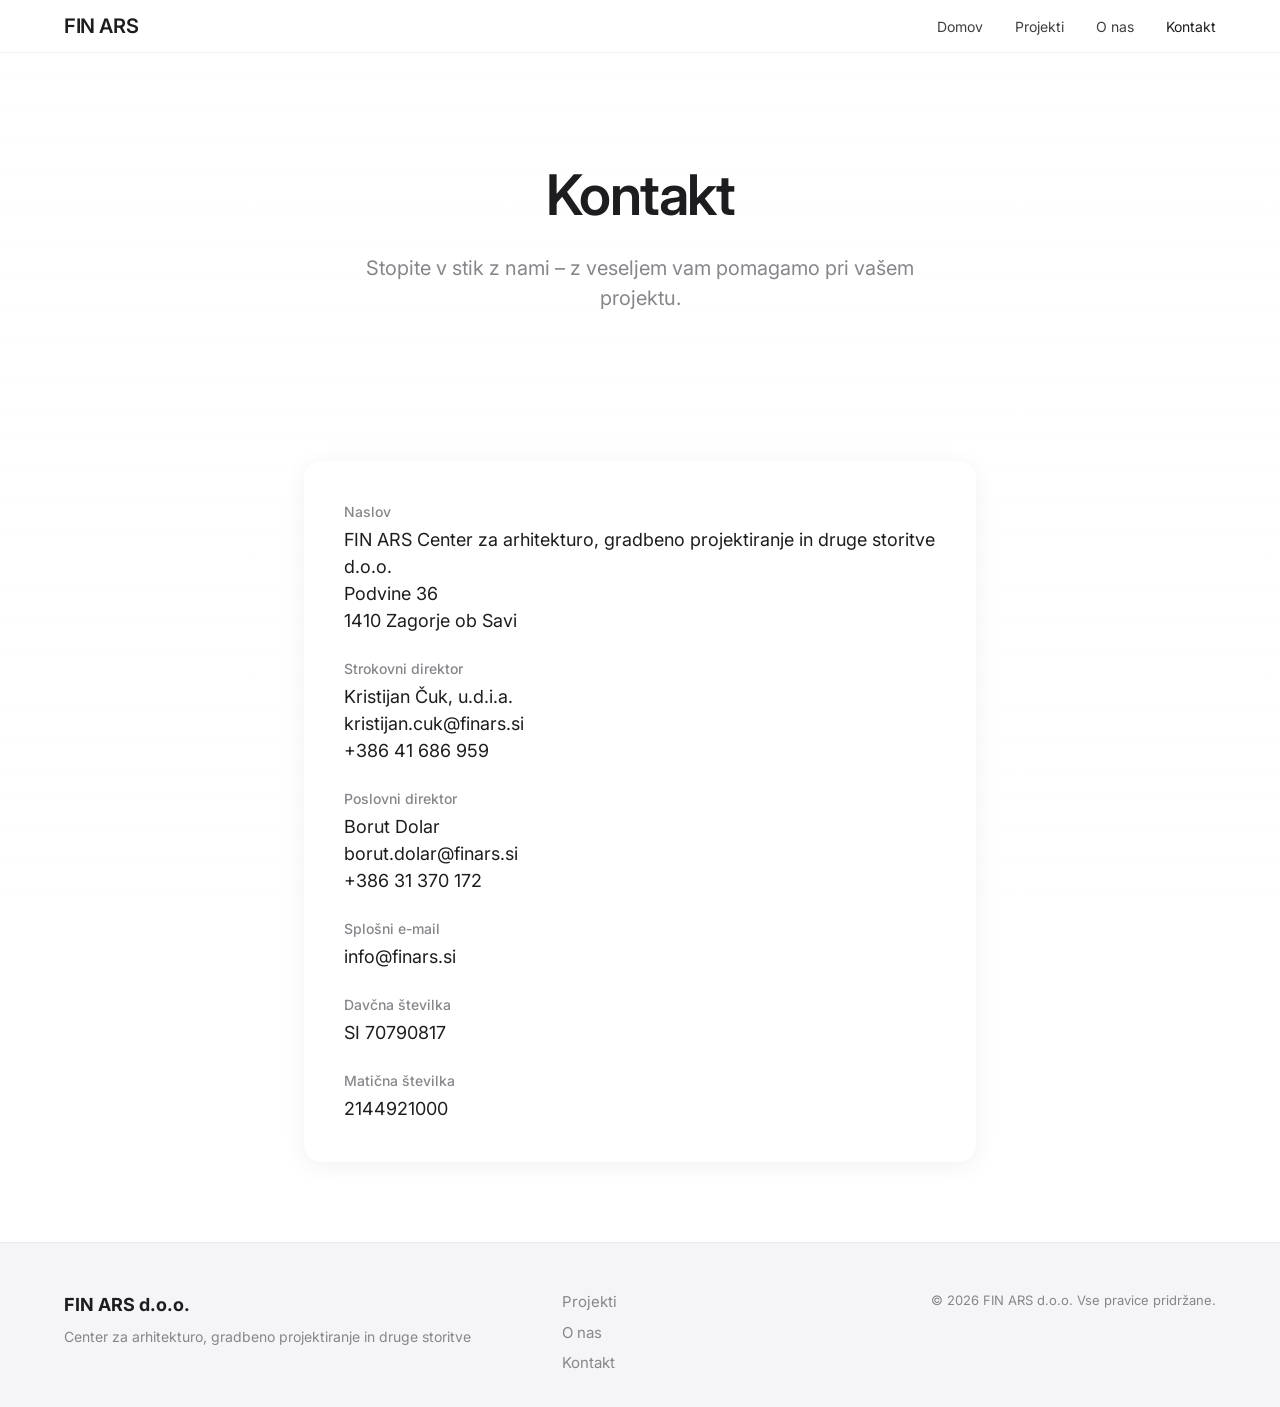
<file: kontakt.html>
<!DOCTYPE html>
<html lang="sl">
<head>
  <meta charset="UTF-8">
  <meta name="viewport" content="width=device-width, initial-scale=1.0">
  <title>Kontakt – FIN ARS</title>
  <link rel="stylesheet" href="css/style.css">
  <link href="https://fonts.googleapis.com/css2?family=Inter:wght@300;400;500;600;700&display=swap" rel="stylesheet">
</head>
<body>
  <div class="bg-slideshow">
    <div class="bg-slide active" style="background-image: url('https://images.unsplash.com/photo-1487958449943-2429e8be8625?auto=format&fit=crop&w=1920&q=80')"></div>
  </div>
  <div class="bg-overlay"></div>
  <header class="site-header">
    <div class="container header-inner">
      <a href="index.html" class="logo">FIN ARS</a>
      <nav class="main-nav">
        <a href="index.html">Domov</a>
        <a href="projekti.html">Projekti</a>
        <a href="o-nas.html">O nas</a>
        <a href="kontakt.html" class="active">Kontakt</a>
      </nav>
      <button class="menu-toggle" aria-label="Meni"><span></span><span></span><span></span></button>
    </div>
  </header>
  <main>
    <section class="page-hero">
      <div class="container">
        <h1>Kontakt</h1>
        <p class="section-lead">Stopite v stik z nami – z veseljem vam pomagamo pri vašem projektu.</p>
      </div>
    </section>
    <section class="page-content container">
      <div class="contact-card">
        <div class="contact-item"><strong>Naslov</strong><span>FIN ARS Center za arhitekturo, gradbeno projektiranje in druge storitve d.o.o.<br>Podvine 36<br>1410 Zagorje ob Savi</span></div>
        <div class="contact-item"><strong>Strokovni direktor</strong><span>Kristijan Čuk, u.d.i.a.<br><a href="mailto:kristijan.cuk@finars.si">kristijan.cuk@finars.si</a><br>+386 41 686 959</span></div>
        <div class="contact-item"><strong>Poslovni direktor</strong><span>Borut Dolar<br><a href="mailto:borut.dolar@finars.si">borut.dolar@finars.si</a><br>+386 31 370 172</span></div>
        <div class="contact-item"><strong>Splošni e-mail</strong><a href="mailto:info@finars.si">info@finars.si</a></div>
        <div class="contact-item"><strong>Davčna številka</strong><span>SI 70790817</span></div>
        <div class="contact-item"><strong>Matična številka</strong><span>2144921000</span></div>
      </div>
    </section>
  </main>
  <footer class="site-footer">
    <div class="container footer-inner">
      <div class="footer-brand"><strong>FIN ARS d.o.o.</strong><p>Center za arhitekturo, gradbeno projektiranje in druge storitve</p></div>
      <div class="footer-links"><a href="projekti.html">Projekti</a><a href="o-nas.html">O nas</a><a href="kontakt.html">Kontakt</a></div>
      <div class="footer-copy"><p>© 2026 FIN ARS d.o.o. Vse pravice pridržane.</p></div>
    </div>
  </footer>
  <script src="js/main.js"></script>
</body>
</html>
</file>
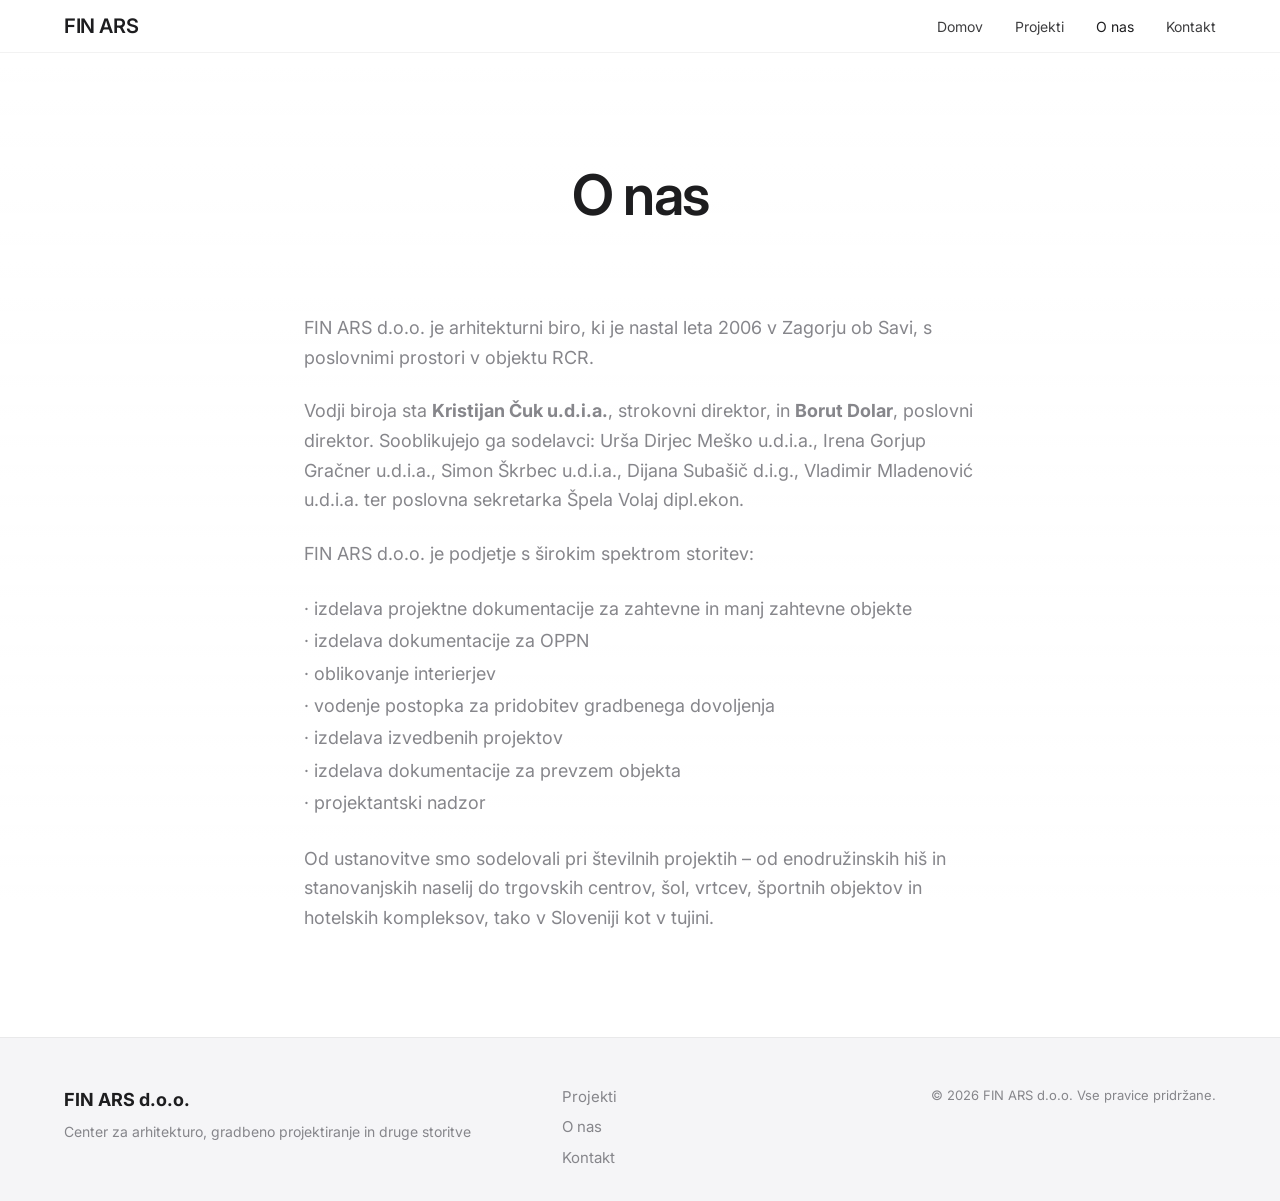
<file: o-nas.html>
<!DOCTYPE html>
<html lang="sl">
<head>
  <meta charset="UTF-8">
  <meta name="viewport" content="width=device-width, initial-scale=1.0">
  <title>O nas – FIN ARS</title>
  <link rel="stylesheet" href="css/style.css">
  <link href="https://fonts.googleapis.com/css2?family=Inter:wght@300;400;500;600;700&display=swap" rel="stylesheet">
</head>
<body>
  <div class="bg-slideshow">
    <div class="bg-slide active" style="background-image: url('https://images.unsplash.com/photo-1487958449943-2429e8be8625?auto=format&fit=crop&w=1920&q=80')"></div>
    <div class="bg-slide" style="background-image: url('https://images.unsplash.com/photo-1511818966892-d7d671e672a2?auto=format&fit=crop&w=1920&q=80')"></div>
  </div>
  <div class="bg-overlay"></div>
  <header class="site-header">
    <div class="container header-inner">
      <a href="index.html" class="logo">FIN ARS</a>
      <nav class="main-nav">
        <a href="index.html">Domov</a>
        <a href="projekti.html">Projekti</a>
        <a href="o-nas.html" class="active">O nas</a>
        <a href="kontakt.html">Kontakt</a>
      </nav>
      <button class="menu-toggle" aria-label="Meni"><span></span><span></span><span></span></button>
    </div>
  </header>
  <main>
    <section class="page-hero"><div class="container"><h1>O nas</h1></div></section>
    <section class="page-content container">
      <p>FIN ARS d.o.o. je arhitekturni biro, ki je nastal leta 2006 v Zagorju ob Savi, s poslovnimi prostori v objektu RCR.</p>
      <p>Vodji biroja sta <strong>Kristijan Čuk u.d.i.a.</strong>, strokovni direktor, in <strong>Borut Dolar</strong>, poslovni direktor. Sooblikujejo ga sodelavci: Urša Dirjec Meško u.d.i.a., Irena Gorjup Gračner u.d.i.a., Simon Škrbec u.d.i.a., Dijana Subašič d.i.g., Vladimir Mladenović u.d.i.a. ter poslovna sekretarka Špela Volaj dipl.ekon.</p>
      <p>FIN ARS d.o.o. je podjetje s širokim spektrom storitev:</p>
      <ul style="list-style: none; margin: 1.5rem 0; color: var(--gray); font-size: 1.125rem; line-height: 1.8;">
        <li>· izdelava projektne dokumentacije za zahtevne in manj zahtevne objekte</li>
        <li>· izdelava dokumentacije za OPPN</li>
        <li>· oblikovanje interierjev</li>
        <li>· vodenje postopka za pridobitev gradbenega dovoljenja</li>
        <li>· izdelava izvedbenih projektov</li>
        <li>· izdelava dokumentacije za prevzem objekta</li>
        <li>· projektantski nadzor</li>
      </ul>
      <p>Od ustanovitve smo sodelovali pri številnih projektih – od enodružinskih hiš in stanovanjskih naselij do trgovskih centrov, šol, vrtcev, športnih objektov in hotelskih kompleksov, tako v Sloveniji kot v tujini.</p>
    </section>
  </main>
  <footer class="site-footer">
    <div class="container footer-inner">
      <div class="footer-brand"><strong>FIN ARS d.o.o.</strong><p>Center za arhitekturo, gradbeno projektiranje in druge storitve</p></div>
      <div class="footer-links"><a href="projekti.html">Projekti</a><a href="o-nas.html">O nas</a><a href="kontakt.html">Kontakt</a></div>
      <div class="footer-copy"><p>© 2026 FIN ARS d.o.o. Vse pravice pridržane.</p></div>
    </div>
  </footer>
  <script src="js/main.js"></script>
</body>
</html>
</file>
<file: css/style.css>
/* FIN ARS – Modern Apple-inspired Design */
:root {
  --white: #ffffff;
  --off-white: #fafafa;
  --light-gray: #f5f5f7;
  --gray: #86868b;
  --dark: #1d1d1f;
  --black: #000000;
  --accent: #0071e3;
  --radius: 18px;
  --shadow: 0 4px 24px rgba(0,0,0,0.06);
  --transition: 0.4s cubic-bezier(0.25, 0.1, 0.25, 1);
  --font: 'Inter', -apple-system, BlinkMacSystemFont, 'Segoe UI', sans-serif;
}
*, *::before, *::after { box-sizing: border-box; margin: 0; padding: 0; }
html { scroll-behavior: smooth; font-size: 16px; }
body { font-family: var(--font); color: var(--dark); background: var(--white); line-height: 1.5; overflow-x: hidden; -webkit-font-smoothing: antialiased; }
img { max-width: 100%; height: auto; display: block; }
a { color: inherit; text-decoration: none; transition: opacity var(--transition); }
a:hover { opacity: 0.7; }
.container { width: 100%; max-width: 1200px; margin: 0 auto; padding: 0 24px; }
.bg-slideshow { position: fixed; inset: 0; z-index: -2; overflow: hidden; }
.bg-slide { position: absolute; inset: 0; background-size: cover; background-position: center; opacity: 0; transition: opacity 2.5s ease-in-out; transform: scale(1.05); }
.bg-slide.active { opacity: 1; transform: scale(1); transition: opacity 2.5s ease-in-out, transform 12s ease-out; }
.bg-overlay { position: fixed; inset: 0; z-index: -1; background: linear-gradient(180deg, rgba(255,255,255,0.92) 0%, rgba(255,255,255,0.88) 40%, rgba(255,255,255,0.95) 100%); pointer-events: none; }
.site-header { position: sticky; top: 0; z-index: 100; background: rgba(255,255,255,0.8); backdrop-filter: saturate(180%) blur(20px); -webkit-backdrop-filter: saturate(180%) blur(20px); border-bottom: 1px solid rgba(0,0,0,0.05); }
.header-inner { display: flex; align-items: center; justify-content: space-between; height: 52px; }
.logo { font-weight: 600; font-size: 1.25rem; letter-spacing: -0.02em; color: var(--dark); }
.main-nav { display: flex; gap: 2rem; }
.main-nav a { font-size: 0.875rem; font-weight: 400; color: var(--dark); opacity: 0.85; }
.main-nav a:hover, .main-nav a.active { opacity: 1; }
.menu-toggle { display: none; flex-direction: column; gap: 5px; background: none; border: none; cursor: pointer; padding: 4px; }
.menu-toggle span { width: 20px; height: 1.5px; background: var(--dark); transition: var(--transition); }
.hero { min-height: 85vh; display: flex; align-items: center; padding: 80px 0 60px; }
.hero-content { text-align: center; max-width: 800px; margin: 0 auto; }
.hero-title { font-size: clamp(2.75rem, 7vw, 5rem); font-weight: 600; letter-spacing: -0.04em; line-height: 1.05; margin-bottom: 1.25rem; color: var(--dark); }
.hero-subtitle { font-size: clamp(1.125rem, 2.5vw, 1.5rem); font-weight: 400; color: var(--gray); margin-bottom: 2.5rem; letter-spacing: -0.01em; }
.btn { display: inline-flex; align-items: center; justify-content: center; padding: 12px 28px; font-size: 1rem; font-weight: 500; border-radius: 980px; transition: all 0.3s ease; cursor: pointer; border: none; }
.btn-primary { background: var(--accent); color: white; }
.btn-primary:hover { background: #0077ed; opacity: 1; transform: scale(1.02); }
.btn-secondary { background: transparent; color: var(--accent); border: 1px solid rgba(0,113,227,0.3); }
.btn-secondary:hover { background: rgba(0,113,227,0.08); opacity: 1; }
.section { padding: 100px 0; }
.section-title { font-size: clamp(2rem, 4vw, 2.75rem); font-weight: 600; letter-spacing: -0.03em; margin-bottom: 0.75rem; text-align: center; }
.section-lead { font-size: 1.25rem; color: var(--gray); text-align: center; max-width: 600px; margin: 0 auto 3.5rem; }
.project-grid { display: grid; grid-template-columns: repeat(auto-fill, minmax(280px, 1fr)); gap: 28px; }
.project-card { background: var(--white); border-radius: var(--radius); overflow: hidden; box-shadow: var(--shadow); transition: transform 0.4s ease, box-shadow 0.4s ease; display: flex; flex-direction: column; }
.project-card:hover { transform: translateY(-6px); box-shadow: 0 12px 40px rgba(0,0,0,0.1); opacity: 1; }
.project-image { aspect-ratio: 4/3; overflow: hidden; background: var(--light-gray); }
.project-image img { width: 100%; height: 100%; object-fit: cover; transition: transform 0.6s ease; }
.project-card:hover .project-image img { transform: scale(1.04); }
.project-info { padding: 1.5rem; flex: 1; display: flex; flex-direction: column; }
.project-year { font-size: 0.75rem; font-weight: 500; color: var(--gray); text-transform: uppercase; letter-spacing: 0.05em; margin-bottom: 0.5rem; }
.project-info h3 { font-size: 1.25rem; font-weight: 600; letter-spacing: -0.02em; margin-bottom: 0.5rem; }
.project-info p { font-size: 0.9375rem; color: var(--gray); line-height: 1.45; flex: 1; }
.about-teaser { background: var(--light-gray); }
.about-grid { display: grid; grid-template-columns: 1.4fr 1fr; gap: 60px; align-items: center; }
.about-text .section-title { text-align: left; margin-bottom: 1.5rem; }
.about-text p { font-size: 1.125rem; color: var(--gray); margin-bottom: 1.25rem; max-width: 520px; }
.about-visual { display: flex; flex-direction: column; gap: 2rem; }
.stat { background: white; padding: 2rem; border-radius: var(--radius); box-shadow: var(--shadow); text-align: center; }
.stat-number { display: block; font-size: 3rem; font-weight: 600; letter-spacing: -0.03em; color: var(--dark); }
.stat-label { font-size: 0.9375rem; color: var(--gray); }
.project-hero { padding: 80px 0 40px; text-align: center; }
.project-hero h1 { font-size: clamp(2.25rem, 5vw, 3.5rem); font-weight: 600; letter-spacing: -0.03em; margin-bottom: 0.75rem; }
.project-meta { font-size: 1rem; color: var(--gray); margin-bottom: 2rem; }
.project-description { max-width: 720px; margin: 0 auto 3rem; font-size: 1.125rem; color: var(--gray); line-height: 1.6; }
.gallery { display: grid; grid-template-columns: repeat(auto-fill, minmax(300px, 1fr)); gap: 16px; margin-bottom: 4rem; }
.gallery-item { aspect-ratio: 4/3; border-radius: 12px; overflow: hidden; cursor: pointer; background: var(--light-gray); position: relative; }
.gallery-item img { width: 100%; height: 100%; object-fit: cover; transition: transform 0.5s ease; }
.gallery-item:hover img { transform: scale(1.05); }
.lightbox { position: fixed; inset: 0; background: rgba(0,0,0,0.92); z-index: 1000; display: flex; align-items: center; justify-content: center; opacity: 0; visibility: hidden; transition: opacity 0.3s, visibility 0.3s; padding: 40px; }
.lightbox.active { opacity: 1; visibility: visible; }
.lightbox img { max-width: 90vw; max-height: 85vh; object-fit: contain; border-radius: 8px; box-shadow: 0 20px 60px rgba(0,0,0,0.4); }
.lightbox-close { position: absolute; top: 24px; right: 28px; background: none; border: none; color: white; font-size: 2.5rem; cursor: pointer; line-height: 1; opacity: 0.8; }
.lightbox-close:hover { opacity: 1; }
.page-hero { padding: 100px 0 60px; text-align: center; }
.page-hero h1 { font-size: clamp(2.5rem, 5vw, 3.5rem); font-weight: 600; letter-spacing: -0.03em; margin-bottom: 1rem; }
.page-content { max-width: 720px; margin: 0 auto; padding-bottom: 80px; }
.page-content p { font-size: 1.125rem; color: var(--gray); margin-bottom: 1.5rem; line-height: 1.65; }
.contact-card { background: white; border-radius: var(--radius); box-shadow: var(--shadow); padding: 2.5rem; margin-top: 2rem; }
.contact-item { margin-bottom: 1.5rem; }
.contact-item:last-child { margin-bottom: 0; }
.contact-item strong { display: block; font-size: 0.875rem; color: var(--gray); margin-bottom: 0.25rem; font-weight: 500; }
.contact-item a, .contact-item span { font-size: 1.125rem; color: var(--dark); }
.site-footer { background: var(--light-gray); padding: 48px 0 32px; border-top: 1px solid rgba(0,0,0,0.05); }
.footer-inner { display: grid; grid-template-columns: 1.5fr 1fr 1fr; gap: 2rem; align-items: start; }
.footer-brand strong { font-size: 1.125rem; display: block; margin-bottom: 0.5rem; }
.footer-brand p { font-size: 0.875rem; color: var(--gray); }
.footer-links { display: flex; flex-direction: column; gap: 0.5rem; }
.footer-links a { font-size: 0.9375rem; color: var(--gray); }
.footer-copy { text-align: right; }
.footer-copy p { font-size: 0.8125rem; color: var(--gray); }
.text-center { text-align: center; }
.projects-list { padding: 40px 0 100px; }
.filter-bar { display: flex; flex-wrap: wrap; gap: 0.75rem; justify-content: center; margin-bottom: 3rem; }
.filter-btn { padding: 8px 18px; border-radius: 980px; border: 1px solid rgba(0,0,0,0.1); background: white; font-size: 0.875rem; font-weight: 500; cursor: pointer; transition: all 0.2s; color: var(--dark); }
.filter-btn:hover, .filter-btn.active { background: var(--dark); color: white; border-color: var(--dark); }
@media (max-width: 900px) {
  .about-grid { grid-template-columns: 1fr; gap: 40px; }
  .footer-inner { grid-template-columns: 1fr; text-align: center; }
  .footer-copy { text-align: center; }
  .footer-links { flex-direction: row; justify-content: center; gap: 1.5rem; }
}
@media (max-width: 768px) {
  .main-nav { display: none; position: absolute; top: 52px; left: 0; right: 0; background: rgba(255,255,255,0.98); flex-direction: column; padding: 1.5rem; gap: 1rem; border-bottom: 1px solid rgba(0,0,0,0.05); }
  .main-nav.open { display: flex; }
  .menu-toggle { display: flex; }
  .hero { min-height: 70vh; padding: 60px 0 40px; }
  .section { padding: 70px 0; }
  .project-grid { grid-template-columns: 1fr; }
}
@media (max-width: 480px) { .gallery { grid-template-columns: 1fr; } }
</file>
